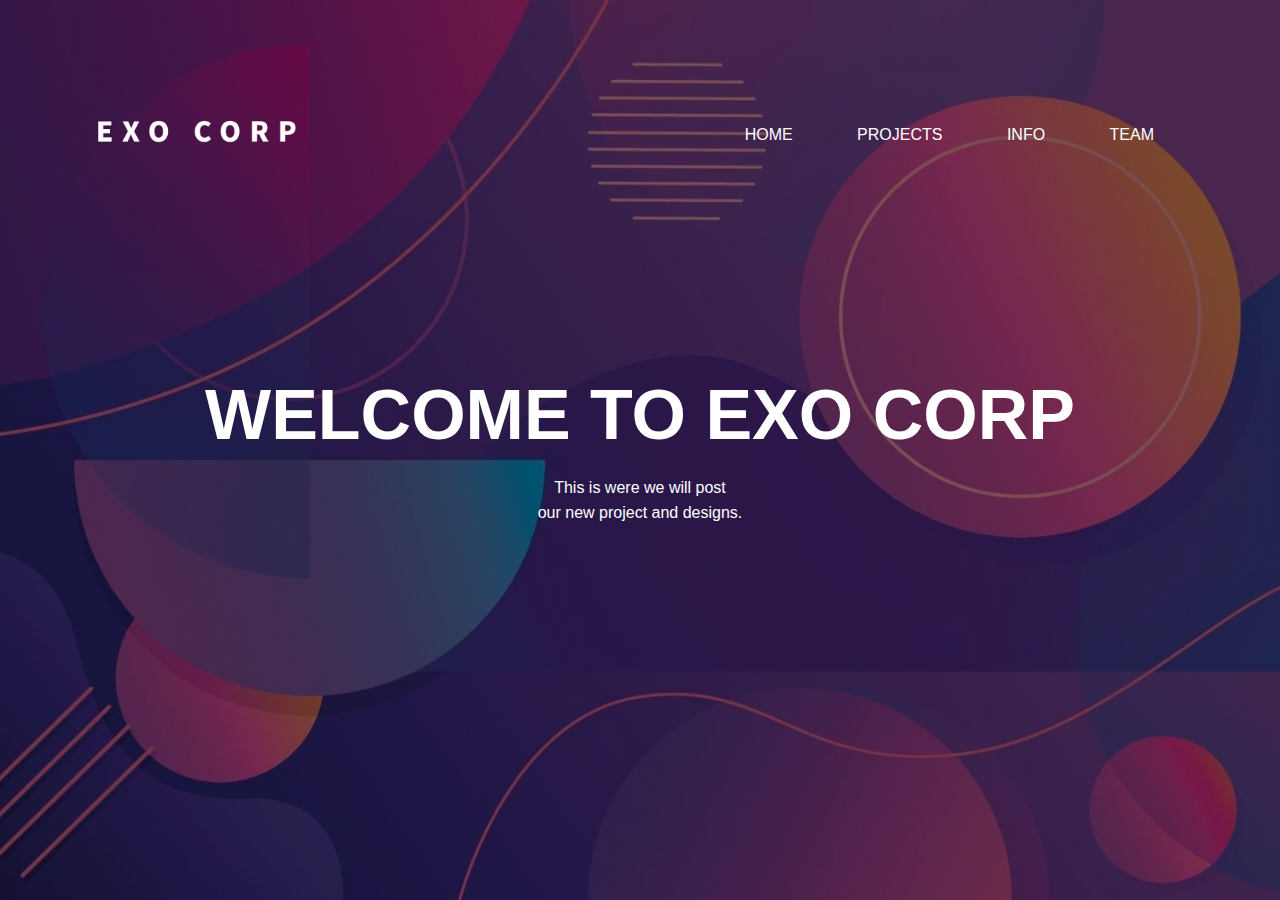
<file: index.html>
<html>
    <head>
        <title>EXOCorp</title>
        <link rel="stylesheet" href="style.css">
    </head>
    <body>
        <div class="banner">
            <div class="narbar">
                <img src="logo.png" class="logo">
                <ul>
                    <li><a href="index.html">Home</a></li>
                    <li><a href="projects.html">Projects</a></li>
                    <li><a href="info.html">Info</a></li>
                    <li><a href="team.html">Team</a></li>  
                </ul>
            </div>                
            <div class="content">
                <h1>WELCOME TO EXO CORP</h1>
                <P>This is were we will post <br>our new project and designs.</P>

            </div>
        </div>

    <div>    

    </body>
</html>
</file>
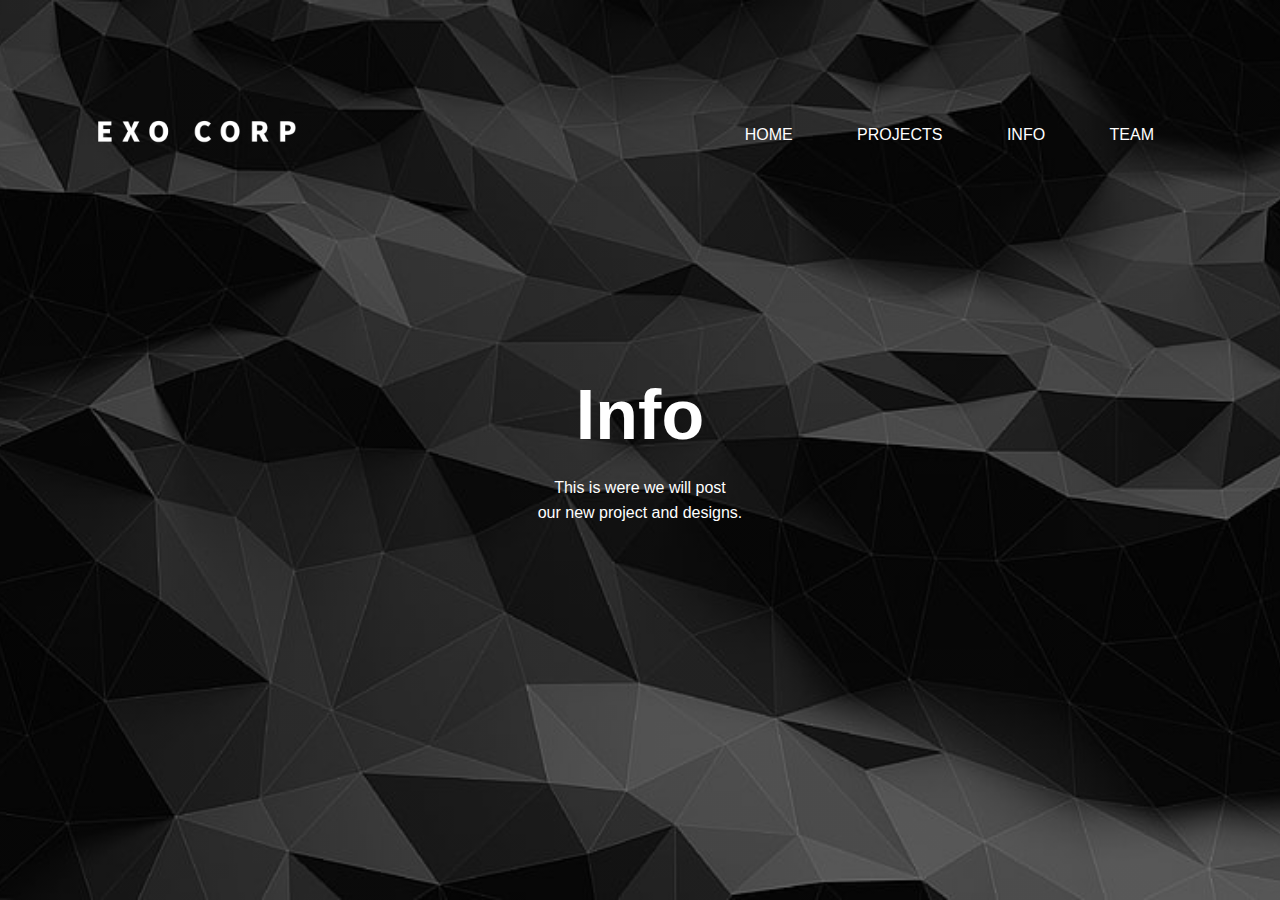
<file: info.html>
<html>
    <head>
        <title>EXOCorp</title>
        <link rel="stylesheet" href="styleI.css">
    </head>
    <body>
        <div class="banner">
            <div class="narbar">
                <img src="logo.png" class="logo">
                <ul>
                    <li><a href="index.html">Home</a></li>
                    <li><a href="projects.html">Projects</a></li>
                    <li><a href="info.html">Info</a></li>
                    <li><a href="team.html">Team</a></li>   
                </ul>
            </div>                
            <div class="content">
                <h1>Info</h1>
                <P>This is were we will post <br>our new project and designs.</P>

            </div>
        </div>

    <div>    

    </body>
</html>
</file>
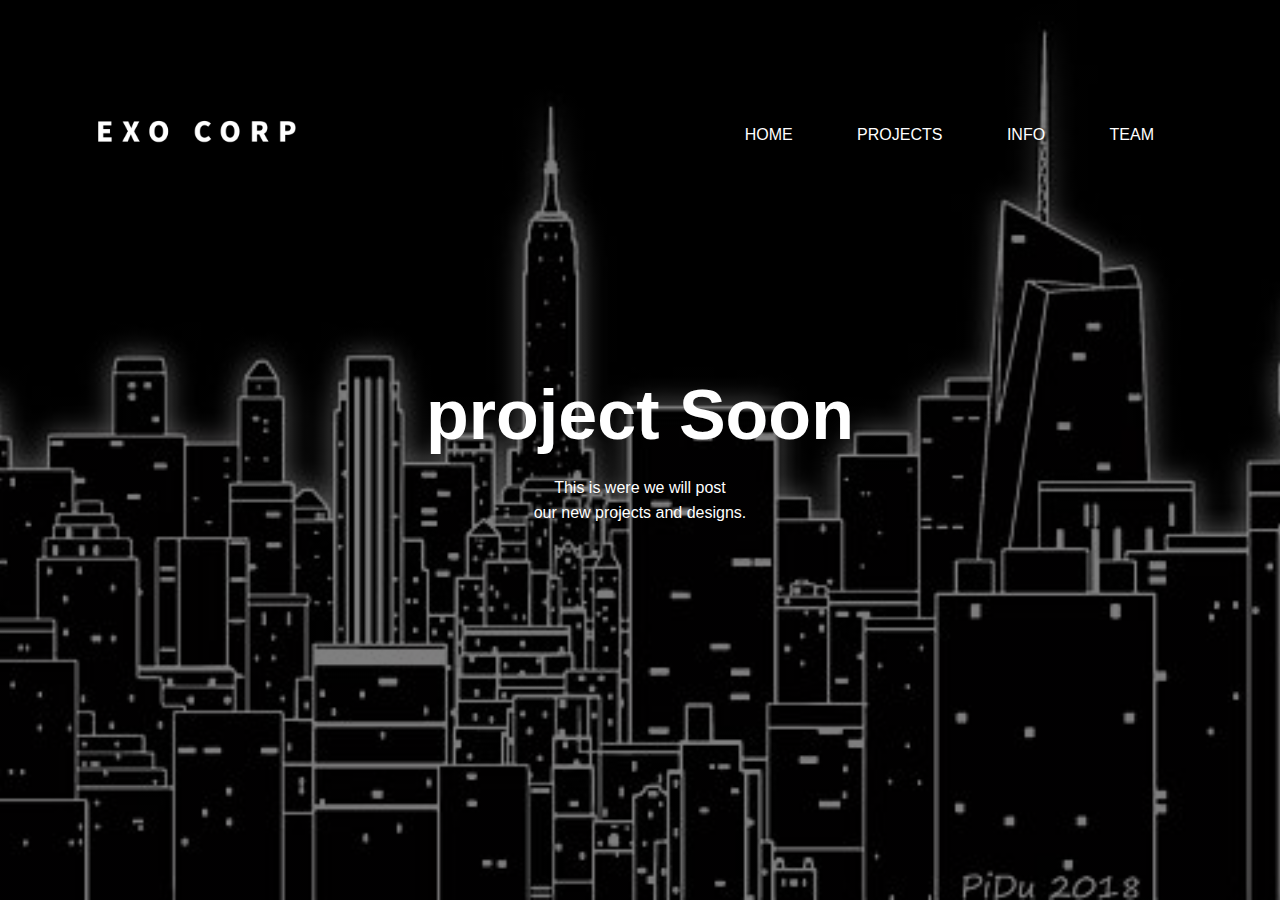
<file: projects.html>
<html>
    <head>
        <title>EXOCorp</title>
        <link rel="stylesheet" href="styleP.css">
    </head>
    <body>
        <div class="banner">
            <div class="narbar">
                <img src="logo.png" class="logo">
                <ul>
                    <li><a href="index.html">Home</a></li>
                    <li><a href="projects.html">Projects</a></li>
                    <li><a href="info.html">Info</a></li>
                    <li><a href="team.html">Team</a></li>   
                </ul>
            </div>                
            <div class="content">
                <h1>project
                    Soon</h1>
                <P>This is were we will post <br>our new projects and designs.</P>

            </div>
        </div>

    <div>    

    </body>
</html>
</file>
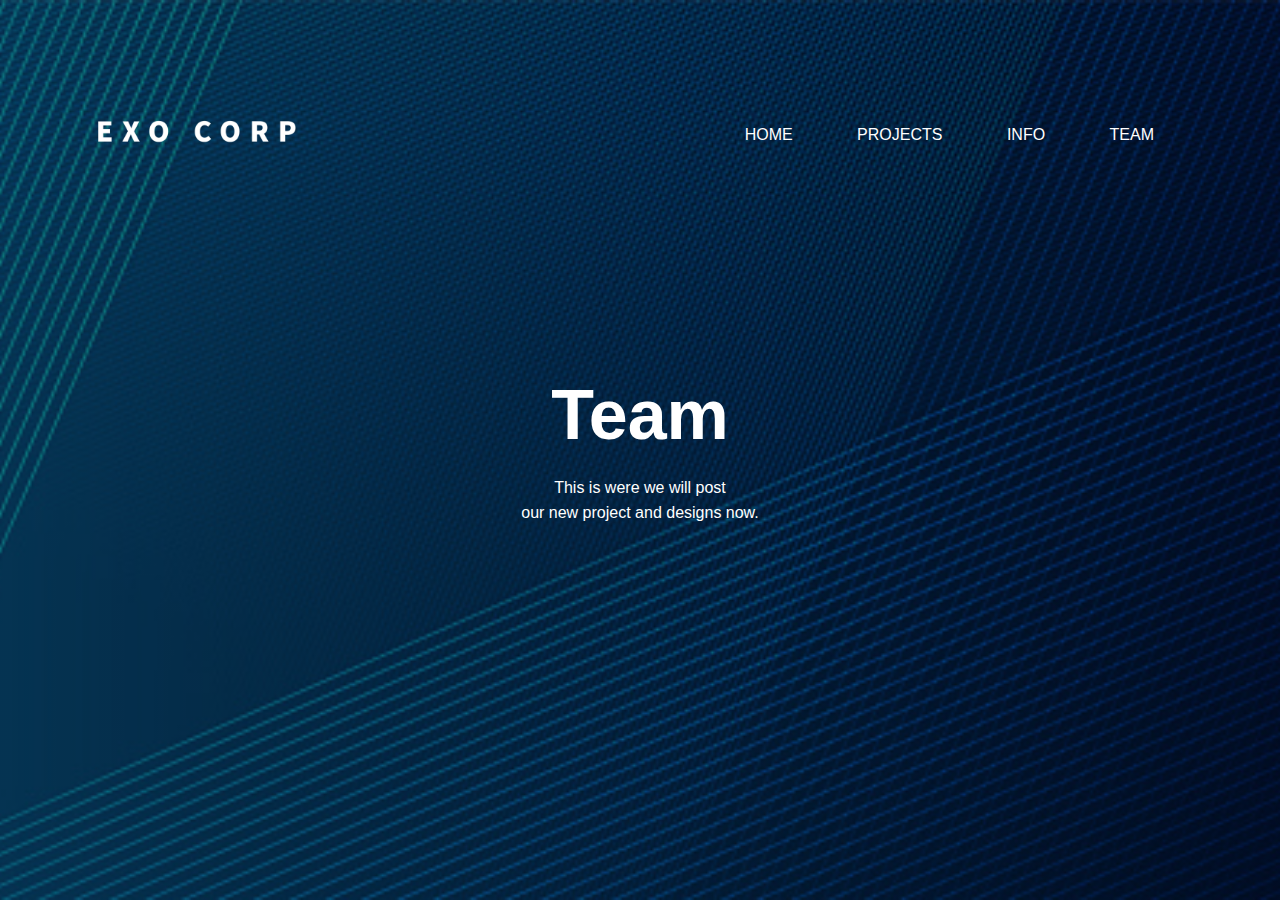
<file: team.html>
<html>
    <head>
        <title>EXOCorp</title>
        <link rel="stylesheet" href="styleT.css">
    </head>
    <body>
        <div class="banner">
            <div class="narbar">
                <img src="logo.png" class="logo">
                <ul>
                    <li><a href="index.html">Home</a></li>
                    <li><a href="projects.html">Projects</a></li>
                    <li><a href="info.html">Info</a></li>
                    <li><a href="team.html">Team</a></li>  
                </ul>
            </div>                
            <div class="content">
                <h1>Team</h1>
                <P>This is were we will post <br>our new project and designs now.</P>

            </div>
        </div>

    <div>    

    </body>
</html>
</file>
<file: style.css>
*{
    margin: 0;
    padding: 0;
    font-family: sans-serif;
}
.banner{
    width: 100%;
    height: 100vh;
    background-image: linear-gradient(rgba(0, 0, 0, 0.50),rgba(0, 0, 0, 0.50)),url(background.jpg);
    background-size: cover;
    background-position: center; 
}
.narbar{
    width:85%;
    margin: auto;
    padding: 35px 0;
    display: flex;
    align-items: center;
    justify-content: space-between;    
}
.logo{
    width: 200px;
    cursor: pointer;
}
.narbar ul li{
    list-style: none;
    display: inline-block;
    margin: 0 30px;
    position: relative;    
}
.narbar ul li a{
    text-decoration: none;
    color: #fff;
    text-transform: uppercase;
}
.narbar ul li::after{
    content: '';
    height: 3px;
    width: 0;
    background: #009688;
    position: absolute;
    left: 0;
    bottom: -10px;
    transition: 0.5s;
}
.narbar ul li:hover::after{
    width: 100%;
}
.content{
    width: 100%;
    position: absolute;
    top: 50%;
    transform: translateY(-50%);
    text-align: center;
    color: #fff;
}
.content h1{
    font-size: 70px;
    margin: 20px auto;
}
.content p{
    margin: 20px auto;
    font-weight: 100;
    line-height: 25px;
}
</file>
<file: styleI.css>
*{
    margin: 0;
    padding: 0;
    font-family: sans-serif;
}
.banner{
    width: 100%;
    height: 100vh;
    background-image: linear-gradient(rgba(0, 0, 0, 0.50),rgba(0, 0, 0, 0.50)),url(infoback.jpg);
    background-size: cover;
    background-position: center; 
}
.narbar{
    width:85%;
    margin: auto;
    padding: 35px 0;
    display: flex;
    align-items: center;
    justify-content: space-between;    
}
.logo{
    width: 200px;
    cursor: pointer;
}
.narbar ul li{
    list-style: none;
    display: inline-block;
    margin: 0 30px;
    position: relative;    
}
.narbar ul li a{
    text-decoration: none;
    color: #fff;
    text-transform: uppercase;
}
.narbar ul li::after{
    content: '';
    height: 3px;
    width: 0;
    background: #009688;
    position: absolute;
    left: 0;
    bottom: -10px;
    transition: 0.5s;
}
.narbar ul li:hover::after{
    width: 100%;
}
.content{
    width: 100%;
    position: absolute;
    top: 50%;
    transform: translateY(-50%);
    text-align: center;
    color: #fff;
}
.content h1{
    font-size: 70px;
    margin: 20px auto;
}
.content p{
    margin: 20px auto;
    font-weight: 100;
    line-height: 25px;
}
</file>
<file: styleP.css>
*{
    margin: 0;
    padding: 0;
    font-family: sans-serif;
}
.banner{
    width: 100%;
    height: 100vh;
    background-image: linear-gradient(rgba(0, 0, 0, 0.50),rgba(0, 0, 0, 0.50)),url(projects.jpg);
    background-size: cover;
    background-position: center; 
}
.narbar{
    width:85%;
    margin: auto;
    padding: 35px 0;
    display: flex;
    align-items: center;
    justify-content: space-between;    
}
.logo{
    width: 200px;
    cursor: pointer;
}
.narbar ul li{
    list-style: none;
    display: inline-block;
    margin: 0 30px;
    position: relative;    
}
.narbar ul li a{
    text-decoration: none;
    color: #fff;
    text-transform: uppercase;
}
.narbar ul li::after{
    content: '';
    height: 3px;
    width: 0;
    background: #009688;
    position: absolute;
    left: 0;
    bottom: -10px;
    transition: 0.5s;
}
.narbar ul li:hover::after{
    width: 100%;
}
.content{
    width: 100%;
    position: absolute;
    top: 50%;
    transform: translateY(-50%);
    text-align: center;
    color: #fff;
}
.content h1{
    font-size: 70px;
    margin: 20px auto;
}
.content p{
    margin: 20px auto;
    font-weight: 100;
    line-height: 25px;
}
</file>
<file: styleT.css>
*{
    margin: 0;
    padding: 0;
    font-family: sans-serif;
}
.banner{
    width: 100%;
    height: 100vh;
    background-image: linear-gradient(rgba(0, 0, 0, 0.50),rgba(0, 0, 0, 0.50)),url(teamback.jpg);
    background-size: cover;
    background-position: center; 
}
.narbar{
    width:85%;
    margin: auto;
    padding: 35px 0;
    display: flex;
    align-items: center;
    justify-content: space-between;    
}
.logo{
    width: 200px;
    cursor: pointer;
}
.narbar ul li{
    list-style: none;
    display: inline-block;
    margin: 0 30px;
    position: relative;    
}
.narbar ul li a{
    text-decoration: none;
    color: #fff;
    text-transform: uppercase;
}
.narbar ul li::after{
    content: '';
    height: 3px;
    width: 0;
    background: #009688;
    position: absolute;
    left: 0;
    bottom: -10px;
    transition: 0.5s;
}
.narbar ul li:hover::after{
    width: 100%;
}
.content{
    width: 100%;
    position: absolute;
    top: 50%;
    transform: translateY(-50%);
    text-align: center;
    color: #fff;
}
.content h1{
    font-size: 70px;
    margin: 20px auto;
}
.content p{
    margin: 20px auto;
    font-weight: 100;
    line-height: 25px;
}
</file>
